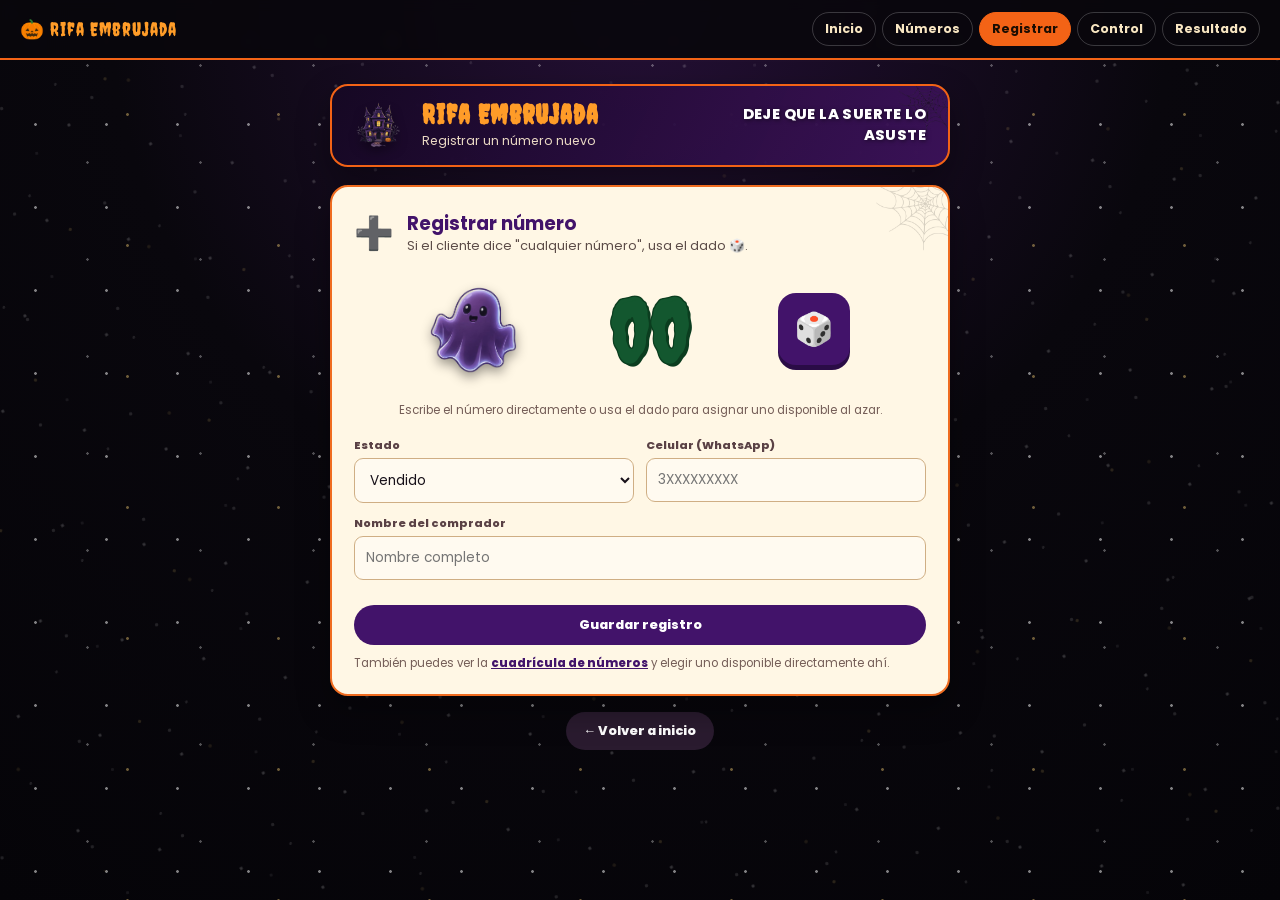
<file: registro.html>
<!DOCTYPE html>
<html lang="es">
<head>
<meta charset="UTF-8">
<meta name="viewport" content="width=device-width, initial-scale=1.0">
<title>Registrar número — Rifa Embrujada</title>
<link rel="stylesheet" href="style.css">
<style>
  .registro-wrap { max-width: 620px; margin-left: auto; margin-right: auto; }
  .number-ghost { width: clamp(60px, 12vw, 92px); flex-shrink: 0; filter: drop-shadow(0 5px 6px rgba(0,0,0,.4)); animation: pumpkinFloat 3.5s ease-in-out infinite; }
</style>
</head>
<body>
<div class="stars"></div>

<nav class="topbar">
  <a class="topbar-brand" href="index.html">🎃 Rifa Embrujada</a>
  <div class="topbar-nav">
    <a href="index.html">Inicio</a>
    <a href="numeros.html">Números</a>
    <a href="registro.html" class="current">Registrar</a>
    <a href="control.html">Control</a>
    <a href="resultado.html">Resultado</a>
  </div>
</nav>

<div class="wrap">
  <section class="hero-mini registro-wrap">
    <img src="castillo.png" alt="Castillo">
    <div class="hero-mini-text">
      <h2>Rifa Embrujada</h2>
      <p>Registrar un número nuevo</p>
    </div>
    <div class="hero-mini-slogan">Deje que la suerte lo asuste</div>
  </section>

  <section class="public-card registro-wrap" style="padding:22px;">
    <div class="section-title">
      <span>➕</span>
      <div>
        <h2>Registrar número</h2>
        <p id="formHelp">Si el cliente dice "cualquier número", usa el dado 🎲.</p>
      </div>
    </div>

    <form id="regForm">
      <div class="number-picker">
        <img src="fantasma.png" alt="Fantasma" class="number-ghost">
        <input type="text" id="numInput" maxlength="2" class="number-display" placeholder="00" required>
        <button type="button" class="dice-btn-lg" id="diceBtn" title="Asignar al azar">🎲</button>
      </div>
      <p class="form-help" style="text-align:center;">Escribe el número directamente o usa el dado para asignar uno disponible al azar.</p>

      <div class="form-grid" style="margin-top:18px;">
        <div>
          <label>Estado</label>
          <select id="statusInput">
            <option value="vendido">Vendido</option>
            <option value="apartado">Apartado</option>
          </select>
        </div>
        <div>
          <label>Celular (WhatsApp)</label>
          <input type="text" id="phoneInput" inputmode="numeric" placeholder="3XXXXXXXXX" maxlength="10" required>
        </div>
        <div style="grid-column: span 2;">
          <label>Nombre del comprador</label>
          <input type="text" id="nameInput" placeholder="Nombre completo" required>
        </div>
        <div style="grid-column: span 2;">
          <button type="submit" class="btn btn-purple btn-wide">Guardar registro</button>
        </div>
      </div>
    </form>
    <p class="form-help">También puedes ver la <a href="numeros.html" style="color:var(--purple);font-weight:800;">cuadrícula de números</a> y elegir uno disponible directamente ahí.</p>
  </section>

  <div style="text-align:center;">
    <a class="back-btn" href="index.html">← Volver a inicio</a>
  </div>
</div>

<!-- MODAL CONFIRMACIÓN DE GUARDADO -->
<div class="overlay" id="modalSaved">
  <div class="modal" style="text-align:center;">
    <button class="close" onclick="closeModal('modalSaved')">✕</button>
    <h2>✅ ¡Registrado con éxito!</h2>
    <p class="modal-note" id="savedDetail">Número guardado correctamente.</p>
    <div class="btns" style="flex-direction:column;margin-top:18px;">
      <button class="btn btn-orange btn-wide" id="btnGoTicket">🎫 Ver mi boleta</button>
      <button class="btn btn-purple btn-wide" id="btnRegisterAnother">➕ Registrar otro número</button>
    </div>
  </div>
</div>

<div class="toast-box" id="toastContainer"></div>
<script src="common.js"></script>
<script>
const numInput = document.getElementById("numInput");
const nameInput = document.getElementById("nameInput");
const phoneInput = document.getElementById("phoneInput");
const statusInput = document.getElementById("statusInput");
const diceBtn = document.getElementById("diceBtn");
const formHelp = document.getElementById("formHelp");

const params = new URLSearchParams(window.location.search);
const presetNum = parseNumberInput(params.get("num") || "");
if (presetNum) {
  numInput.value = presetNum;
  formHelp.textContent = `Vas a registrar el número ${presetNum}. Completa los datos del comprador.`;
  nameInput.focus();
}

/* Solo números y máximo 10 dígitos mientras se escribe */
phoneInput.addEventListener("input", () => {
  phoneInput.value = phoneInput.value.replace(/\D/g, "").slice(0, 10);
});

function getOccupiedNumbers() {
  return new Set(loadRecords().map(r => r.num));
}

diceBtn.addEventListener("click", () => {
  const occupied = getOccupiedNumbers();
  const free = [];
  for (let i = 0; i < CONFIG.totalNumeros; i++) {
    const num = String(i).padStart(2, "0");
    if (!occupied.has(num)) free.push(num);
  }
  if (!free.length) { toast("No quedan números disponibles.", "error"); return; }
  const pick = free[Math.floor(Math.random() * free.length)];
  numInput.value = pick;
  toast(`Número asignado: ${pick}`, "success");
});

function resetForm() {
  document.getElementById("regForm").reset();
  formHelp.textContent = 'Si el cliente dice "cualquier número", usa el dado 🎲.';
  window.history.replaceState({}, "", "registro.html");
  nameInput.focus();
}

document.getElementById("regForm").addEventListener("submit", (e) => {
  e.preventDefault();
  const num = parseNumberInput(numInput.value);
  if (!num) { toast("Escribe un número válido entre 00 y 99.", "error"); return; }

  const occupied = getOccupiedNumbers();
  if (occupied.has(num)) { toast(`El número ${num} ya está registrado.`, "error"); return; }

  const name = nameInput.value.trim();
  if (!name) { toast("Escribe el nombre del comprador.", "error"); return; }

  if (!isValidPhone(phoneInput.value)) { toast("El celular debe tener 10 dígitos y empezar en 3.", "error"); return; }

  const records = loadRecords();
  records.push({
    num,
    name,
    phone: phoneInput.value.replace(/\D/g, ""),
    status: statusInput.value,
    createdAt: new Date().toISOString()
  });
  saveRecords(records);

  document.getElementById("savedDetail").textContent = `Número ${num} registrado a nombre de ${name}. ¿Qué quieres hacer ahora?`;
  document.getElementById("btnGoTicket").onclick = () => {
    window.location.href = `control.html?num=${num}&ticket=1`;
  };
  document.getElementById("btnRegisterAnother").onclick = () => {
    closeModal("modalSaved");
    resetForm();
  };
  openModal("modalSaved");
});
</script>
</body>
</html>
</file>
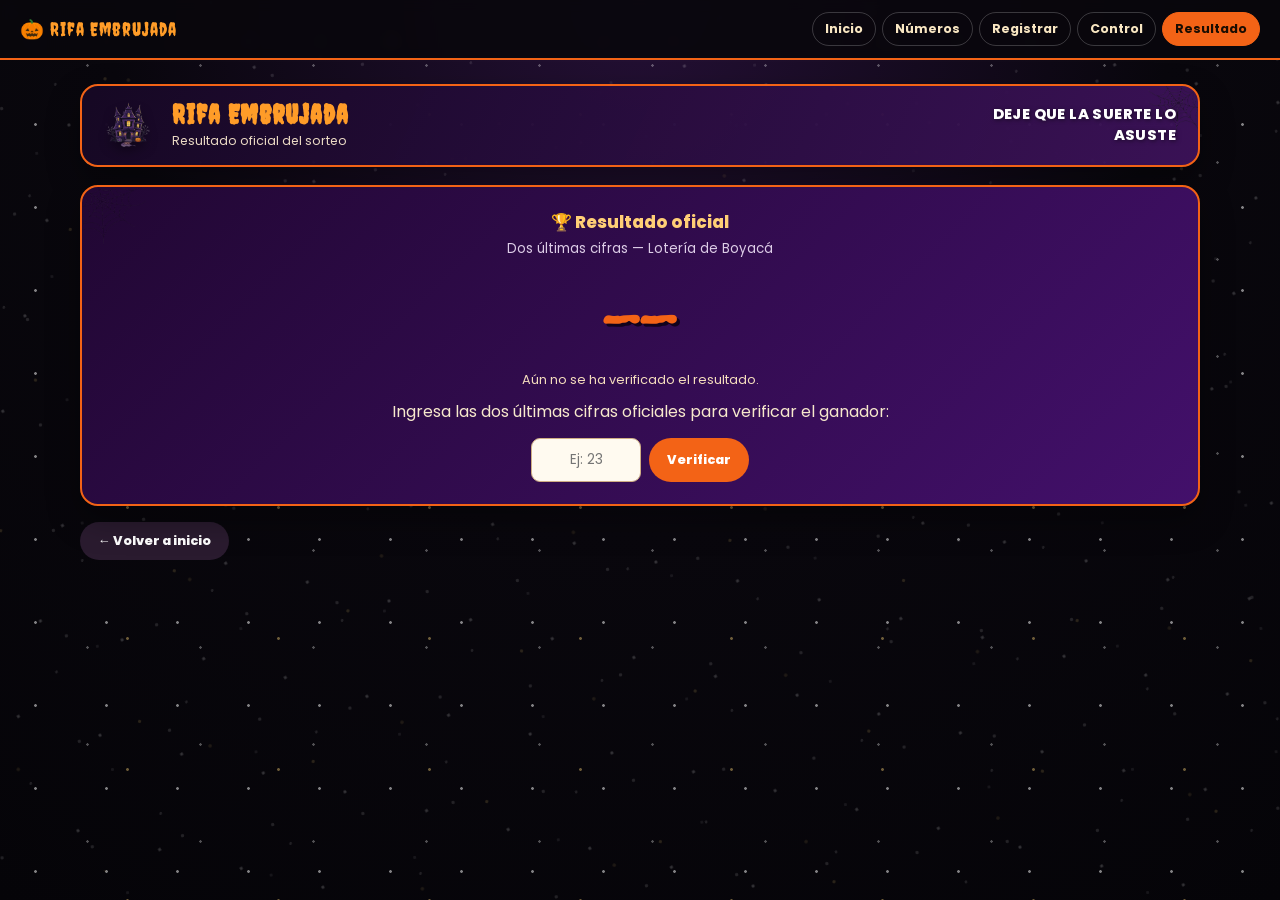
<file: resultado.html>
<!DOCTYPE html>
<html lang="es">
<head>
<meta charset="UTF-8">
<meta name="viewport" content="width=device-width, initial-scale=1.0">
<title>Resultado oficial — Rifa Embrujada</title>
<link rel="stylesheet" href="style.css">
</head>
<body>
<div class="stars"></div>

<nav class="topbar">
  <a class="topbar-brand" href="index.html">🎃 Rifa Embrujada</a>
  <div class="topbar-nav">
    <a href="index.html">Inicio</a>
    <a href="numeros.html">Números</a>
    <a href="registro.html">Registrar</a>
    <a href="control.html">Control</a>
    <a href="resultado.html" class="current">Resultado</a>
  </div>
</nav>

<div class="wrap">
  <section class="hero-mini">
    <img src="castillo.png" alt="Castillo">
    <div class="hero-mini-text">
      <h2>Rifa Embrujada</h2>
      <p>Resultado oficial del sorteo</p>
    </div>
    <div class="hero-mini-slogan">Deje que la suerte lo asuste</div>
  </section>

  <section class="winner-card">
    <div class="winner-head">
      <span>🏆 Resultado oficial</span>
      <small style="display:block;margin-top:4px;color:#ddcde7;">Dos últimas cifras — Lotería de Boyacá</small>
    </div>
    <div class="winner-number" id="winnerNumber">--</div>
    <div class="winner-name" id="winnerName"></div>
    <p class="winner-detail" id="winnerDetail">Aún no se ha verificado el resultado.</p>

    <div class="winner-admin" id="adminBlock">
      <p style="margin-top:10px;">Ingresa las dos últimas cifras oficiales para verificar el ganador:</p>
      <div class="winner-controls">
        <input type="text" id="resultInput" maxlength="2" placeholder="Ej: 23">
        <button class="btn btn-orange" onclick="verifyResult()">Verificar</button>
      </div>
    </div>

    <div id="lockedBlock" style="display:none;margin-top:14px;">
      <button class="btn btn-dark btn-small" onclick="unlockResult()">✏️ Corregir resultado</button>
    </div>
  </section>

  <a class="back-btn" href="index.html">← Volver a inicio</a>
</div>

<div class="toast-box" id="toastContainer"></div>
<script src="common.js"></script>
<script>
function render() {
  const winnerData = loadWinner();
  const numberEl = document.getElementById("winnerNumber");
  const nameEl = document.getElementById("winnerName");
  const detailEl = document.getElementById("winnerDetail");
  const adminBlock = document.getElementById("adminBlock");
  const lockedBlock = document.getElementById("lockedBlock");

  if (winnerData && winnerData.locked) {
    numberEl.textContent = winnerData.number;
    numberEl.classList.add("confirmed");
    if (winnerData.name) {
      nameEl.textContent = winnerData.name;
      nameEl.classList.add("show");
      detailEl.textContent = "¡Resultado verificado! Felicidades al ganador.";
    } else {
      nameEl.classList.remove("show");
      detailEl.textContent = "Resultado verificado. Ese número no tiene comprador registrado.";
    }
    adminBlock.style.display = "none";
    lockedBlock.style.display = "block";
  } else {
    numberEl.textContent = "--";
    numberEl.classList.remove("confirmed");
    nameEl.classList.remove("show");
    detailEl.textContent = "Aún no se ha verificado el resultado.";
    adminBlock.style.display = "block";
    lockedBlock.style.display = "none";
  }
}

function verifyResult() {
  const input = document.getElementById("resultInput");
  const num = parseNumberInput(input.value);
  if (!num) { toast("Escribe las dos cifras del resultado (00 a 99).", "error"); return; }

  const records = loadRecords();
  const winnerRecord = records.find(r => r.num === num);

  if (winnerRecord) {
    winnerRecord.status = "ganador";
    saveRecords(records);
  }

  saveWinner({ number: num, name: winnerRecord ? winnerRecord.name : "", locked: true });
  toast(`Resultado ${num} guardado y bloqueado.`, "success");
  render();
}

function unlockResult() {
  if (!confirm("¿Corregir el resultado oficial? Esto vuelve a habilitar la verificación.")) return;
  const winnerData = loadWinner();
  if (winnerData) {
    winnerData.locked = false;
    saveWinner(winnerData);
  }
  document.getElementById("resultInput").value = winnerData ? winnerData.number : "";
  render();
}

render();
</script>
</body>
</html>
</file>
<file: style.css>
@import url("https://fonts.googleapis.com/css2?family=Creepster&family=Poppins:wght@400;600;700;800&display=swap");

:root {
  --night: #09070d;
  --purple: #42136a;
  --purple-bright: #6c24a5;
  --orange: #f36316;
  --orange-light: #ff9c28;
  --cream: #f7e9cc;
  --paper: #fff7e5;
  --ink: #171019;
  --green: #218a4d;
  --red: #a51818;
  --gold: #e6b800;
  --border: #ef6c20;
  --shadow: 0 14px 32px rgba(0,0,0,.35);
  --radius: 18px;
}
* { box-sizing: border-box; margin: 0; padding: 0; }
html { scroll-behavior: smooth; }
body {
  min-height: 100vh;
  overflow-x: hidden;
  background: radial-gradient(circle at 50% 0%, #251036 0%, var(--night) 48%, #050408 100%);
  color: var(--cream);
  font-family: "Poppins", sans-serif;
}
.stars, .stars::before, .stars::after {
  position: fixed; inset: 0; z-index: -2; content: ""; pointer-events: none;
  background-image:
    radial-gradient(circle, rgba(255,255,255,.9) 1px, transparent 1.7px),
    radial-gradient(circle, rgba(255,255,255,.55) 1px, transparent 1.5px),
    radial-gradient(circle, rgba(255,217,123,.75) 1px, transparent 1.8px);
  background-size: 71px 83px, 113px 97px, 151px 131px;
  background-position: 0 0, 31px 17px, 52px 49px;
  opacity: .55;
}
.stars::before { transform: rotate(13deg) scale(1.18); opacity: .36; }
.stars::after { transform: rotate(-7deg) scale(1.28); opacity: .24; }

/* BARRA DE NAVEGACIÓN */
.topbar {
  position: sticky; top: 0; z-index: 40;
  display: flex; align-items: center; justify-content: space-between; flex-wrap: wrap;
  gap: 10px; padding: 12px 20px;
  background: rgba(9,7,13,.92);
  border-bottom: 2px solid var(--orange);
  backdrop-filter: blur(6px);
}
.topbar-brand { display: flex; align-items: center; gap: 8px; font-family: "Creepster", cursive; color: var(--orange-light); font-size: 1.2rem; letter-spacing: 1px; text-decoration: none; }
.topbar-nav { display: flex; flex-wrap: wrap; gap: 6px; }
.topbar-nav a {
  padding: 7px 12px; border-radius: 20px; border: 1px solid rgba(255,255,255,.2);
  color: #f8e6c2; text-decoration: none; font-size: .78rem; font-weight: 700;
  transition: background .15s, transform .15s;
}
.topbar-nav a:hover { background: var(--purple); transform: translateY(-1px); }
.topbar-nav a.current { background: var(--orange); color: #1a0d02; border-color: var(--orange); }

.wrap { width: min(100% - 28px, 1120px); margin: 0 auto; padding: 24px 0 36px; }

.back-btn {
  display: inline-block; margin-top: 16px; padding: 10px 18px;
  border-radius: 30px; background: #2a1b2f; color: #fff; text-decoration: none;
  font-weight: 800; font-size: .8rem;
}
.back-btn:hover { filter: brightness(1.15); }

/* HERO COMPLETO (solo index.html) */
.hero {
  position: relative; isolation: isolate; min-height: 300px; overflow: hidden;
  border: 2px solid var(--orange); border-radius: 24px;
  background: linear-gradient(115deg, rgba(22,8,36,.98), rgba(60,18,89,.96));
  box-shadow: 0 0 0 4px rgba(255,145,28,.1), var(--shadow);
}
.hero::after {
  position: absolute; top: -6px; right: -6px; z-index: 4; width: 110px; height: 110px; content: "";
  background: url("telarana.png") center / contain no-repeat; opacity: .55;
  pointer-events: none;
}
.hero-content { position: relative; z-index: 3; width: min(80%, 680px); margin: 0 auto; padding: 46px 12px 34px; text-align: center; }
.hero-tag { display: inline-block; padding: 6px 15px; border: 1px solid rgba(255,199,99,.75); border-radius: 30px; background: rgba(0,0,0,.28); color: #ffe0a5; font-size: .75rem; font-weight: 700; letter-spacing: .5px; }
.hero h1 { margin-top: 14px; color: var(--cream); font-family: "Creepster", cursive; font-size: clamp(2.4rem, 7vw, 4.6rem); font-weight: 400; line-height: .9; letter-spacing: 2px; text-shadow: 4px 4px 0 #16071f; }
.hero h1 span { display: block; color: var(--orange); text-shadow: 4px 4px 0 #16071f; }
.slogan { display: inline-block; margin-top: 16px; padding: 8px 20px; transform: rotate(-2deg); background: var(--purple); color: #fff; font-weight: 800; letter-spacing: .5px; text-transform: uppercase; box-shadow: 4px 4px 0 rgba(0,0,0,.35); font-size: .8rem; }
.hero-pills { display: flex; flex-wrap: wrap; justify-content: center; gap: 9px; margin-top: 16px; }
.hero-pills span { padding: 7px 13px; border-radius: 22px; background: rgba(0,0,0,.28); border: 1px solid rgba(255,255,255,.2); color: #fff4dd; font-size: .78rem; font-weight: 700; }
.hero-castle { position: absolute; z-index: 2; bottom: -10px; left: 18px; width: clamp(90px, 15vw, 200px); filter: drop-shadow(0 10px 10px rgba(0,0,0,.45)); }
.hero-moon { position: absolute; z-index: 1; top: 15px; right: 30px; width: clamp(80px, 14vw, 170px); opacity: .98; filter: drop-shadow(0 0 24px rgba(255,202,55,.35)); }
.hero-bats { position: absolute; z-index: 2; top: 48px; right: 70px; width: clamp(60px, 10vw, 115px); animation: batsFly 5s ease-in-out infinite; }
.hero-pumpkin { position: absolute; z-index: 2; right: 20px; bottom: 14px; width: clamp(60px, 9vw, 100px); animation: pumpkinFloat 3.5s ease-in-out infinite; }
@keyframes batsFly { 0%,100% { transform: translateY(0) translateX(0); } 50% { transform: translateY(-8px) translateX(7px); } }
@keyframes pumpkinFloat { 0%,100% { transform: rotate(-2deg) translateY(0); } 50% { transform: rotate(3deg) translateY(-7px); } }

/* HERO COMPACTO (numeros, registro, control, resultado) */
.hero-mini {
  position: relative; overflow: hidden;
  display: flex; align-items: center; gap: 16px; padding: 14px 22px;
  border: 2px solid var(--orange); border-radius: 18px;
  background: linear-gradient(115deg, rgba(22,8,36,.98), rgba(60,18,89,.96));
  box-shadow: var(--shadow);
}
.hero-mini::after {
  position: absolute; top: -8px; right: -8px; z-index: 1; width: 60px; height: 60px; content: "";
  background: url("telarana.png") center / contain no-repeat; opacity: .5;
  pointer-events: none;
}
.hero-mini img { position: relative; z-index: 2; width: 52px; flex-shrink: 0; filter: drop-shadow(0 5px 6px rgba(0,0,0,.4)); }
.hero-mini-text { position: relative; z-index: 2; }
.hero-mini-text h2 { font-family: "Creepster", cursive; color: var(--orange-light); font-size: clamp(1.3rem, 4vw, 1.7rem); letter-spacing: 1px; line-height: 1; }
.hero-mini-text p { color: #ead9c4; font-size: .78rem; margin-top: 4px; }
.hero-mini-slogan {
  position: relative; z-index: 2; margin-left: auto; padding-left: 16px;
  color: #ffffff; font-family: "Poppins", sans-serif; font-weight: 800;
  text-transform: uppercase; letter-spacing: .4px; text-align: right;
  font-size: clamp(.68rem, 2vw, .92rem); max-width: 260px;
  text-shadow: 1px 1px 4px rgba(0,0,0,.55);
}

/* TARJETAS TIPO PAPEL */
.public-card {
  position: relative; overflow: hidden; margin-top: 18px;
  border: 2px solid var(--border); border-radius: var(--radius);
  background: var(--paper); color: var(--ink); box-shadow: var(--shadow);
}
.public-card::before {
  position: absolute; top: -24px; right: -24px; z-index: 0; width: 100px; height: 100px; content: "";
  background: url("telarana.png") center / contain no-repeat; opacity: .16;
  pointer-events: none;
}
.public-card > * { position: relative; z-index: 1; }
.info-card, .progress-card, .numbers-card { padding: 22px; }
.section-title { display: flex; align-items: center; gap: 13px; }
.section-title > span { font-size: 2rem; }
.section-title h2, .progress-card h2 { color: var(--purple); font-size: 1.15rem; }
.section-title p, .progress-card p { color: #5c4c48; font-size: .8rem; }
.info-grid { display: grid; grid-template-columns: repeat(3, 1fr); gap: 12px; margin-top: 18px; }
.info-box { padding: 14px 10px; border: 1px dashed rgba(66,19,106,.45); border-radius: 12px; background: rgba(255,255,255,.48); text-align: center; }
.info-box span { display: block; font-size: 1.6rem; }
.info-box small { display: block; margin-top: 3px; color: #695650; font-size: .64rem; font-weight: 800; }
.info-box b { display: block; color: var(--ink); font-size: clamp(.72rem, 1.5vw, 1rem); }

/* CONTADOR */
.countdown-card { display: flex; align-items: center; flex-wrap: wrap; gap: 16px; padding: 20px 24px; }
.countdown-copy { min-width: 170px; }
.countdown-copy h2 { color: var(--purple); font-size: 1.05rem; }
.countdown-copy p { color: #5c4c48; font-size: .75rem; }
.countdown { display: flex; flex: 1; flex-wrap: wrap; justify-content: flex-end; gap: 9px; }
.cd { min-width: 61px; padding: 8px; border: 2px solid var(--purple); border-radius: 11px; background: #fff9ed; text-align: center; }
.cd b { display: block; color: var(--orange); font-family: "Creepster", cursive; font-size: 1.65rem; line-height: 1; }
.cd span { color: var(--purple); font-size: .6rem; font-weight: 800; text-transform: uppercase; }

/* GANADOR */
.winner-card { position: relative; overflow: hidden; margin-top: 18px; padding: 22px; border: 2px solid var(--orange); border-radius: var(--radius); background: linear-gradient(135deg, #210733, #43106b); box-shadow: var(--shadow); text-align: center; }
.winner-card::before {
  position: absolute; top: -22px; left: -22px; width: 90px; height: 90px; content: "";
  background: url("telarana.png") center / contain no-repeat; opacity: .2; transform: scaleX(-1);
  pointer-events: none;
}
.winner-head, #miniWinner, .winner-number, .winner-name, .winner-detail, .winner-admin, #lockedBlock { position: relative; z-index: 1; }
.winner-head span { color: #ffcf76; font-size: 1.05rem; font-weight: 800; }
#miniWinner { margin-top: 8px; color: #f5ddbd; font-size: .85rem; }
.winner-number { min-height: 60px; margin-top: 10px; color: var(--orange); font-family: "Creepster", cursive; font-size: clamp(3.4rem, 10vw, 6rem); line-height: 1; text-shadow: 3px 3px 0 #12021d; }
.winner-number.confirmed { color: #56e586; }
.winner-name { display: none; margin-top: 5px; color: #65ed91; font-family: "Creepster", cursive; font-size: clamp(1.6rem, 5vw, 2.6rem); }
.winner-name.show { display: block; }
.winner-detail { min-height: 18px; margin-top: 6px; color: #f5ddbd; font-size: .8rem; }
.winner-controls { display: flex; justify-content: center; flex-wrap: wrap; gap: 8px; margin-top: 14px; }
.winner-controls input { width: 110px; text-align: center; }

/* PROGRESO Y ESTADÍSTICAS */
.progress-top { display: flex; justify-content: space-between; align-items: center; gap: 16px; flex-wrap: wrap; }
.progress-top strong { color: var(--orange); font-family: "Creepster", cursive; font-size: 2rem; }
.progress-track { height: 15px; overflow: hidden; margin-top: 13px; border: 2px solid var(--purple); border-radius: 30px; background: #e9d8ba; }
.progress-fill { width: 0%; height: 100%; border-radius: inherit; background: linear-gradient(90deg, var(--orange), #ffbd32); transition: width .45s ease; }
.progress-money { margin-top: 7px; font-weight: 700; font-size: .85rem; }
.stats-grid { display: grid; grid-template-columns: repeat(4, 1fr); gap: 12px; margin-top: 18px; }
.stat-card { padding: 16px 9px; border: 2px solid var(--border); border-radius: 14px; background: var(--paper); color: var(--ink); box-shadow: var(--shadow); text-align: center; }
.stat-card span { display: block; font-size: 1.3rem; }
.stat-card b { display: block; margin-top: 2px; color: var(--purple); font-size: clamp(1rem, 2.5vw, 1.5rem); }
.stat-card small { color: #66534e; font-size: .63rem; font-weight: 800; text-transform: uppercase; }
.stat-sold b { color: var(--orange); }
.stat-reserved b { color: var(--purple); }
.stat-free b { color: var(--green); }
.stat-money b { color: #13733d; }

/* CUADRÍCULA DE NÚMEROS (numeros.html) */
.numbers-grid { display: grid; grid-template-columns: repeat(10, 1fr); gap: 7px; margin-top: 18px; }
.num-cell {
  display: flex; align-items: center; justify-content: center;
  aspect-ratio: 1 / 1; border-radius: 8px; font-weight: 800; font-size: clamp(1.3rem, 4vw, 1.9rem);
  color: #fff; text-decoration: none; cursor: pointer; transition: transform .12s;
}
.num-cell:hover { transform: scale(1.08); }
.num-free { background: var(--green); box-shadow: 0 3px 0 #135c31; }
.num-vendido { background: var(--orange); box-shadow: 0 3px 0 #a34410; opacity: .85; cursor: not-allowed; }
.num-apartado { background: var(--purple); box-shadow: 0 3px 0 #2a0c46; opacity: .85; cursor: not-allowed; }
.num-ganador { background: var(--gold); color: #402; box-shadow: 0 3px 0 #a38400; cursor: not-allowed; }
.legend-row { display: flex; flex-wrap: wrap; gap: 10px; margin-top: 14px; }
.legend-chip { display: flex; align-items: center; gap: 6px; padding: 6px 12px; border-radius: 20px; background: rgba(0,0,0,.06); font-size: .72rem; font-weight: 700; color: #4a3a35; }
.legend-dot { width: 12px; height: 12px; border-radius: 4px; display: inline-block; }

/* SELECTOR DE NÚMERO GRANDE (registro.html) */
.number-picker { position: relative; display: flex; align-items: center; justify-content: center; gap: 18px; margin-top: 10px; }
.number-display {
  width: clamp(140px, 40vw, 220px);
  border: none; background: transparent; outline: none;
  text-align: center; color: var(--green);
  font-family: "Creepster", cursive;
  font-size: clamp(3.5rem, 16vw, 5.5rem);
  line-height: 1;
  text-shadow: 3px 3px 0 #0b3d1f, -1px -1px 0 #0b3d1f, 1px -1px 0 #0b3d1f, -1px 1px 0 #0b3d1f, 1px 1px 0 #0b3d1f;
}
.number-display::placeholder { color: rgba(33,138,77,.35); -webkit-text-fill-color: rgba(33,138,77,.35); }
.number-display:focus { outline: 2px dashed rgba(33,138,77,.5); outline-offset: 8px; border-radius: 14px; }
.dice-btn-lg {
  width: 72px; height: 72px; border: 0; border-radius: 18px;
  background: var(--purple); color: #fff; cursor: pointer; font-size: 2rem;
  box-shadow: 0 5px 0 #2a0c46; transition: transform .12s;
}
.dice-btn-lg:hover { transform: translateY(-2px); }
.dice-btn-lg:active { transform: translateY(2px); box-shadow: 0 2px 0 #2a0c46; }

/* FORMULARIOS */
.form-grid { display: grid; grid-template-columns: repeat(2, 1fr); gap: 12px; margin-top: 16px; }
label { display: block; margin-bottom: 4px; color: #5a4145; font-size: .7rem; font-weight: 800; }
input, select {
  width: 100%; border: 1.5px solid #cfae84; border-radius: 9px; outline: none; padding: 11px;
  background: #fffaf0; color: var(--ink); font-family: "Poppins", sans-serif; font-size: .85rem;
}
input:focus, select:focus { border-color: var(--orange); box-shadow: 0 0 0 3px rgba(243,99,22,.12); }
input[readonly] { background: #f0e6d2; color: #7a6a60; }
.input-dice { display: flex; gap: 6px; }
.dice-btn { width: 46px; border: 0; border-radius: 9px; background: var(--purple); color: #fff; cursor: pointer; font-size: 1.1rem; }
.form-help { margin-top: 10px; color: #745d57; font-size: .72rem; }

/* BOTONES */
.btns { display: flex; flex-wrap: wrap; gap: 10px; }
.btn { border: 0; border-radius: 30px; padding: 11px 18px; color: #fff; cursor: pointer; text-decoration: none; display: inline-block; font-family: "Poppins", sans-serif; font-size: .8rem; font-weight: 800; transition: transform .18s, filter .18s; }
.btn:hover { filter: brightness(1.1); transform: translateY(-1px); }
.btn-orange { background: var(--orange); }
.btn-purple { background: var(--purple); }
.btn-green { background: var(--green); }
.btn-danger { background: var(--red); }
.btn-dark { background: #2a1b2f; }
.btn-small { padding: 7px 12px; font-size: .72rem; }
.btn-wide { width: 100%; margin-top: 13px; text-align: center; }
.btn:disabled { cursor: not-allowed; opacity: .5; transform: none; }

/* FILTROS Y TABLA */
.filter-row { display: flex; flex-wrap: wrap; gap: 6px; margin-top: 14px; }
.filter-btn { border: 1px solid #caa77e; border-radius: 20px; padding: 6px 12px; background: #fff9ec; color: #60424e; cursor: pointer; font-family: "Poppins", sans-serif; font-size: .7rem; font-weight: 800; }
.filter-btn.active { border-color: var(--purple); background: var(--purple); color: #fff; }
.table-tools { display: flex; gap: 10px; margin-top: 12px; flex-wrap: wrap; }
.table-tools input { flex: 1; min-width: 180px; }
.table-wrap { max-height: 440px; overflow: auto; margin-top: 12px; border: 1px solid #ddc29a; border-radius: 10px; }
table { width: 100%; border-collapse: collapse; font-size: .75rem; }
thead { position: sticky; top: 0; z-index: 1; background: var(--purple); color: #fff; }
th { padding: 9px 7px; text-align: left; font-size: .64rem; text-transform: uppercase; }
td { padding: 9px 7px; border-top: 1px solid #ead7b9; vertical-align: middle; }
tbody tr:nth-child(even) { background: #fff8e9; }
.badge { display: inline-block; min-width: 30px; border-radius: 15px; padding: 3px 7px; background: var(--orange); color: #fff; font-weight: 800; text-align: center; }
.status { display: inline-block; border-radius: 14px; padding: 3px 8px; font-size: .64rem; font-weight: 800; }
.st-vendido { background: #ffe1c4; color: #9b3705; }
.st-apartado { background: #e7d8f4; color: #502075; }
.st-ganador { background: #cef1d8; color: #16642f; }
.action { display: flex; gap: 4px; flex-wrap: wrap; }
.mini { border: 0; border-radius: 8px; padding: 5px 8px; cursor: pointer; font-size: .74rem; }
.mini-edit { background: #e7d8f4; }
.mini-ticket { background: #cfeeda; }
.mini-del { background: #ffe0d9; }
.records-top { display: flex; justify-content: space-between; align-items: center; gap: 9px; flex-wrap: wrap; }
.records-top p { color: #765f56; font-size: .72rem; }

/* MODALES */
.overlay { display: none; position: fixed; inset: 0; z-index: 50; align-items: center; justify-content: center; padding: 16px; background: rgba(0,0,0,.85); }
.overlay.active { display: flex; }
.modal { position: relative; width: min(100%, 420px); max-height: 92vh; overflow-y: auto; padding: 24px; border: 2px solid var(--orange); border-radius: 18px; background: #241033; color: #fff; box-shadow: 0 18px 50px rgba(0,0,0,.55); }
.modal-ticket { width: min(100%, 1000px); overflow: visible; }
.modal h2 { color: #ffcf76; font-size: 1.1rem; }
.modal-note { margin: 4px 0 14px; color: #e7d4e4; font-size: .78rem; }
.close { position: absolute; top: 8px; right: 8px; z-index: 10; width: 30px; height: 30px; border: 0; border-radius: 50%; background: rgba(0,0,0,.55); color: #fff; cursor: pointer; }
.edit-grid { display: grid; gap: 10px; margin-top: 12px; }
.edit-grid label { color: #ebd7ee; }

/* BOLETA */
.rifa-container { position: relative; width: 100%; max-width: 1600px; margin: 0 auto; overflow: hidden; border-radius: 8px; box-shadow: 0 10px 28px rgba(0,0,0,.48); }
.rifa-imagen { display: block; width: 100%; height: auto; }
.numero-rifa {
  position: absolute; top: 38%; left: 78%; width: 17%; height: 26%;
  display: flex; align-items: center; justify-content: center;
  color: #090909; font-family: Arial, Helvetica, sans-serif;
  font-size: clamp(28px,5.6vw,84px); font-weight: 900; letter-spacing: -.06em;
  line-height: 1; text-align: center; pointer-events: none;
}
.nombre-rifa {
  position: absolute; top: 81%; left: 77.5%; width: 17%; height: 8%;
  display: flex; align-items: center; justify-content: center;
  color: #fff; font-family: Arial, Helvetica, sans-serif;
  font-size: clamp(5px,1.1vw,12px); font-weight: 900; letter-spacing: -.02em;
  line-height: 1; text-align: center; text-transform: uppercase;
  white-space: nowrap; overflow: hidden; text-overflow: ellipsis; pointer-events: none;
}
.ticket-owner { display: flex; flex-direction: column; gap: 2px; margin-top: 10px; color: #ecddea; font-size: .78rem; text-align: center; }
.ticket-owner strong { color: #fff; font-size: .95rem; }

/* TECNOLOGÍAS Y PIE */
.tech-section { position: relative; overflow: hidden; margin-top: 22px; padding: 18px; border: 1px solid rgba(255,194,96,.45); border-radius: 14px; background: rgba(22,8,36,.75); text-align: center; }
.tech-section h2 { color: #ffdb99; font-size: .92rem; }
.tech-list { display: flex; flex-wrap: wrap; justify-content: center; gap: 7px; margin-top: 10px; }
.tech-list span { padding: 5px 10px; border: 1px solid rgba(255,255,255,.18); border-radius: 18px; color: #e7d8ef; font-size: .68rem; }
footer { width: min(100% - 28px, 1120px); margin: 0 auto; padding: 0 0 28px; color: #c5afc8; font-size: .7rem; text-align: center; }
footer p + p { margin-top: 4px; color: #ffbc62; }

/* TOAST */
.toast-box { position: fixed; right: 16px; bottom: 16px; z-index: 100; display: flex; flex-direction: column; gap: 8px; }
.toast { max-width: 310px; border-left: 4px solid var(--green); border-radius: 9px; padding: 11px 15px; background: #251038; color: #fff; box-shadow: var(--shadow); font-size: .8rem; }
.toast.warn { border-left-color: var(--orange); }
.toast.error { border-left-color: #ff5555; }

/* RESPONSIVE */
@media (max-width: 850px) {
  .hero-content { width: 90%; }
  .numbers-grid { grid-template-columns: repeat(8, 1fr); }
}
@media (max-width: 620px) {
  .wrap { width: min(100% - 18px, 650px); padding-top: 14px; }
  .hero { min-height: 340px; }
  .hero-content { width: 100%; padding: 60px 18px 30px; }
  .hero-castle { left: -3px; width: 100px; }
  .hero-moon { top: 14px; right: 10px; width: 82px; }
  .hero-bats { top: 66px; right: 30px; width: 56px; }
  .hero-pumpkin { right: 6px; bottom: 10px; width: 56px; }
  .hero-mini { padding: 12px 14px; gap: 10px; }
  .hero-mini img { width: 40px; }
  .hero-mini-slogan { display: none; }
  .info-grid { grid-template-columns: 1fr; }
  .countdown-card { justify-content: center; }
  .countdown { justify-content: center; }
  .stats-grid { grid-template-columns: repeat(2, 1fr); }
  .form-grid { grid-template-columns: 1fr; }
  .numbers-grid { grid-template-columns: repeat(5, 1fr); gap: 6px; }
  .topbar-nav a { font-size: .72rem; padding: 6px 9px; }
  .modal-ticket { padding: 13px; }
  .number-picker { gap: 12px; }
  .dice-btn-lg { width: 60px; height: 60px; font-size: 1.6rem; }
}
</file>
